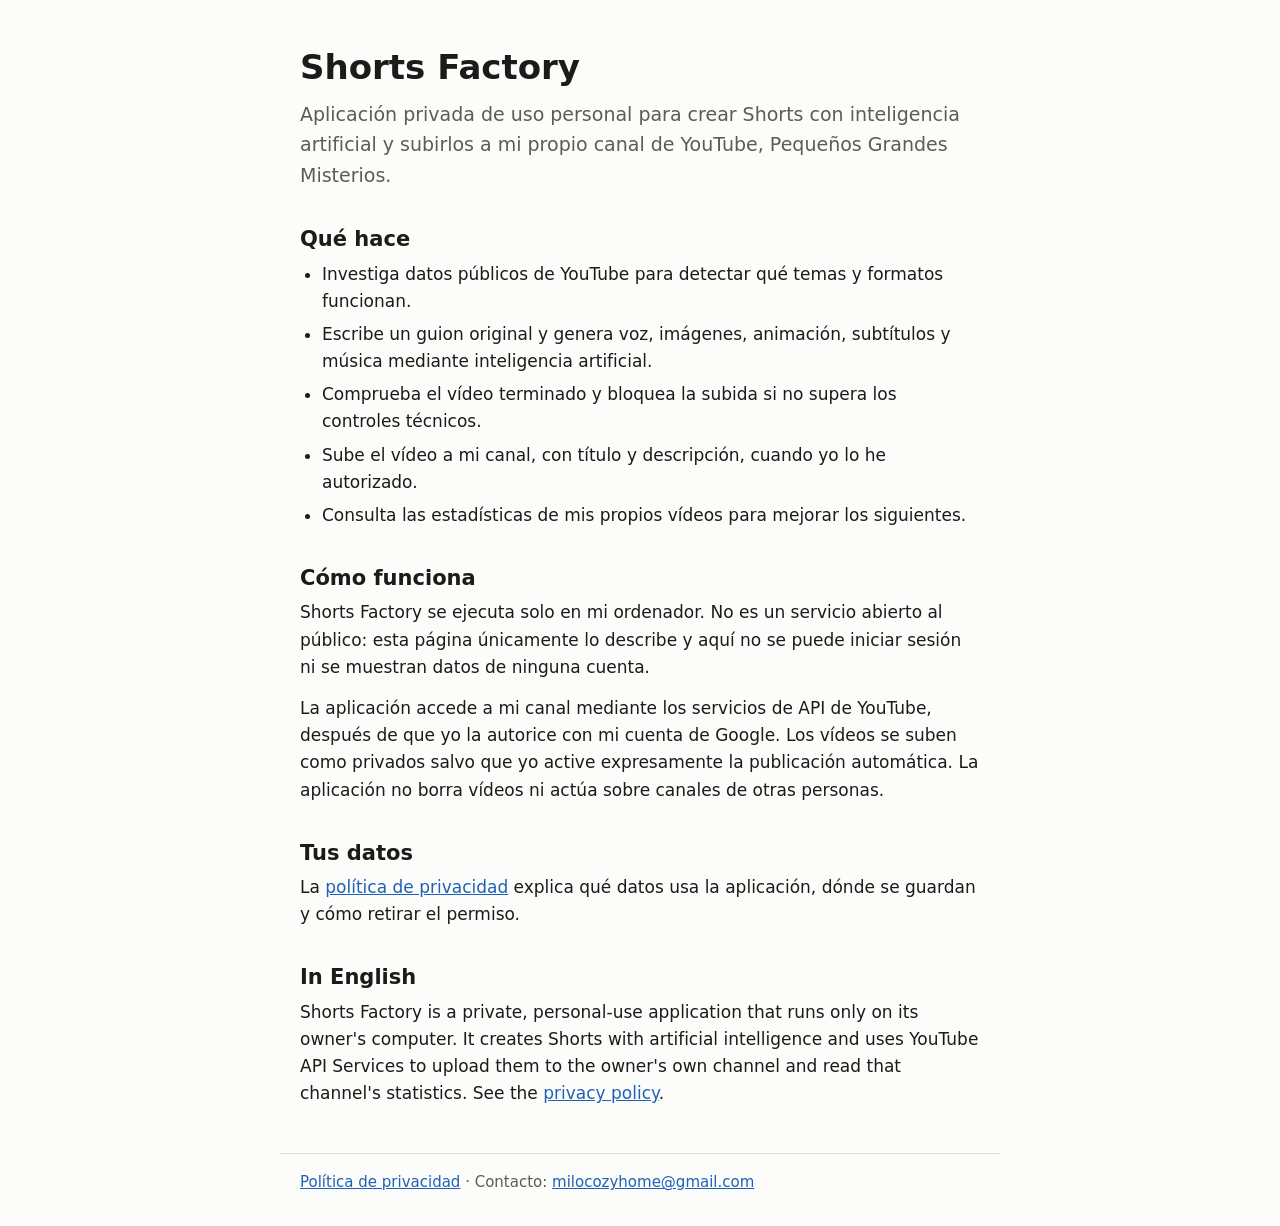
<file: index.html>
<!doctype html>
<html lang="es">
<head>
  <meta charset="utf-8">
  <meta name="viewport" content="width=device-width, initial-scale=1">
  <title>Shorts Factory</title>
  <meta name="description" content="Shorts Factory es una aplicación privada de uso personal que crea Shorts con inteligencia artificial y los sube a un canal de YouTube propio.">
  <link rel="stylesheet" href="estilos.css">
</head>
<body>
  <main>
    <h1>Shorts Factory</h1>
    <p class="intro">Aplicación privada de uso personal para crear Shorts con inteligencia artificial y subirlos a mi propio canal de YouTube, Pequeños Grandes Misterios.</p>

    <h2>Qué hace</h2>
    <ul>
      <li>Investiga datos públicos de YouTube para detectar qué temas y formatos funcionan.</li>
      <li>Escribe un guion original y genera voz, imágenes, animación, subtítulos y música mediante inteligencia artificial.</li>
      <li>Comprueba el vídeo terminado y bloquea la subida si no supera los controles técnicos.</li>
      <li>Sube el vídeo a mi canal, con título y descripción, cuando yo lo he autorizado.</li>
      <li>Consulta las estadísticas de mis propios vídeos para mejorar los siguientes.</li>
    </ul>

    <h2>Cómo funciona</h2>
    <p>Shorts Factory se ejecuta solo en mi ordenador. No es un servicio abierto al público: esta página únicamente lo describe y aquí no se puede iniciar sesión ni se muestran datos de ninguna cuenta.</p>
    <p>La aplicación accede a mi canal mediante los servicios de API de YouTube, después de que yo la autorice con mi cuenta de Google. Los vídeos se suben como privados salvo que yo active expresamente la publicación automática. La aplicación no borra vídeos ni actúa sobre canales de otras personas.</p>

    <h2>Tus datos</h2>
    <p>La <a href="privacidad.html">política de privacidad</a> explica qué datos usa la aplicación, dónde se guardan y cómo retirar el permiso.</p>

    <h2>In English</h2>
    <p>Shorts Factory is a private, personal-use application that runs only on its owner's computer. It creates Shorts with artificial intelligence and uses YouTube API Services to upload them to the owner's own channel and read that channel's statistics. See the <a href="privacidad.html">privacy policy</a>.</p>
  </main>
  <footer>
    <a href="privacidad.html">Política de privacidad</a> · Contacto: <a href="mailto:milocozyhome@gmail.com">milocozyhome@gmail.com</a>
  </footer>
</body>
</html>
</file>
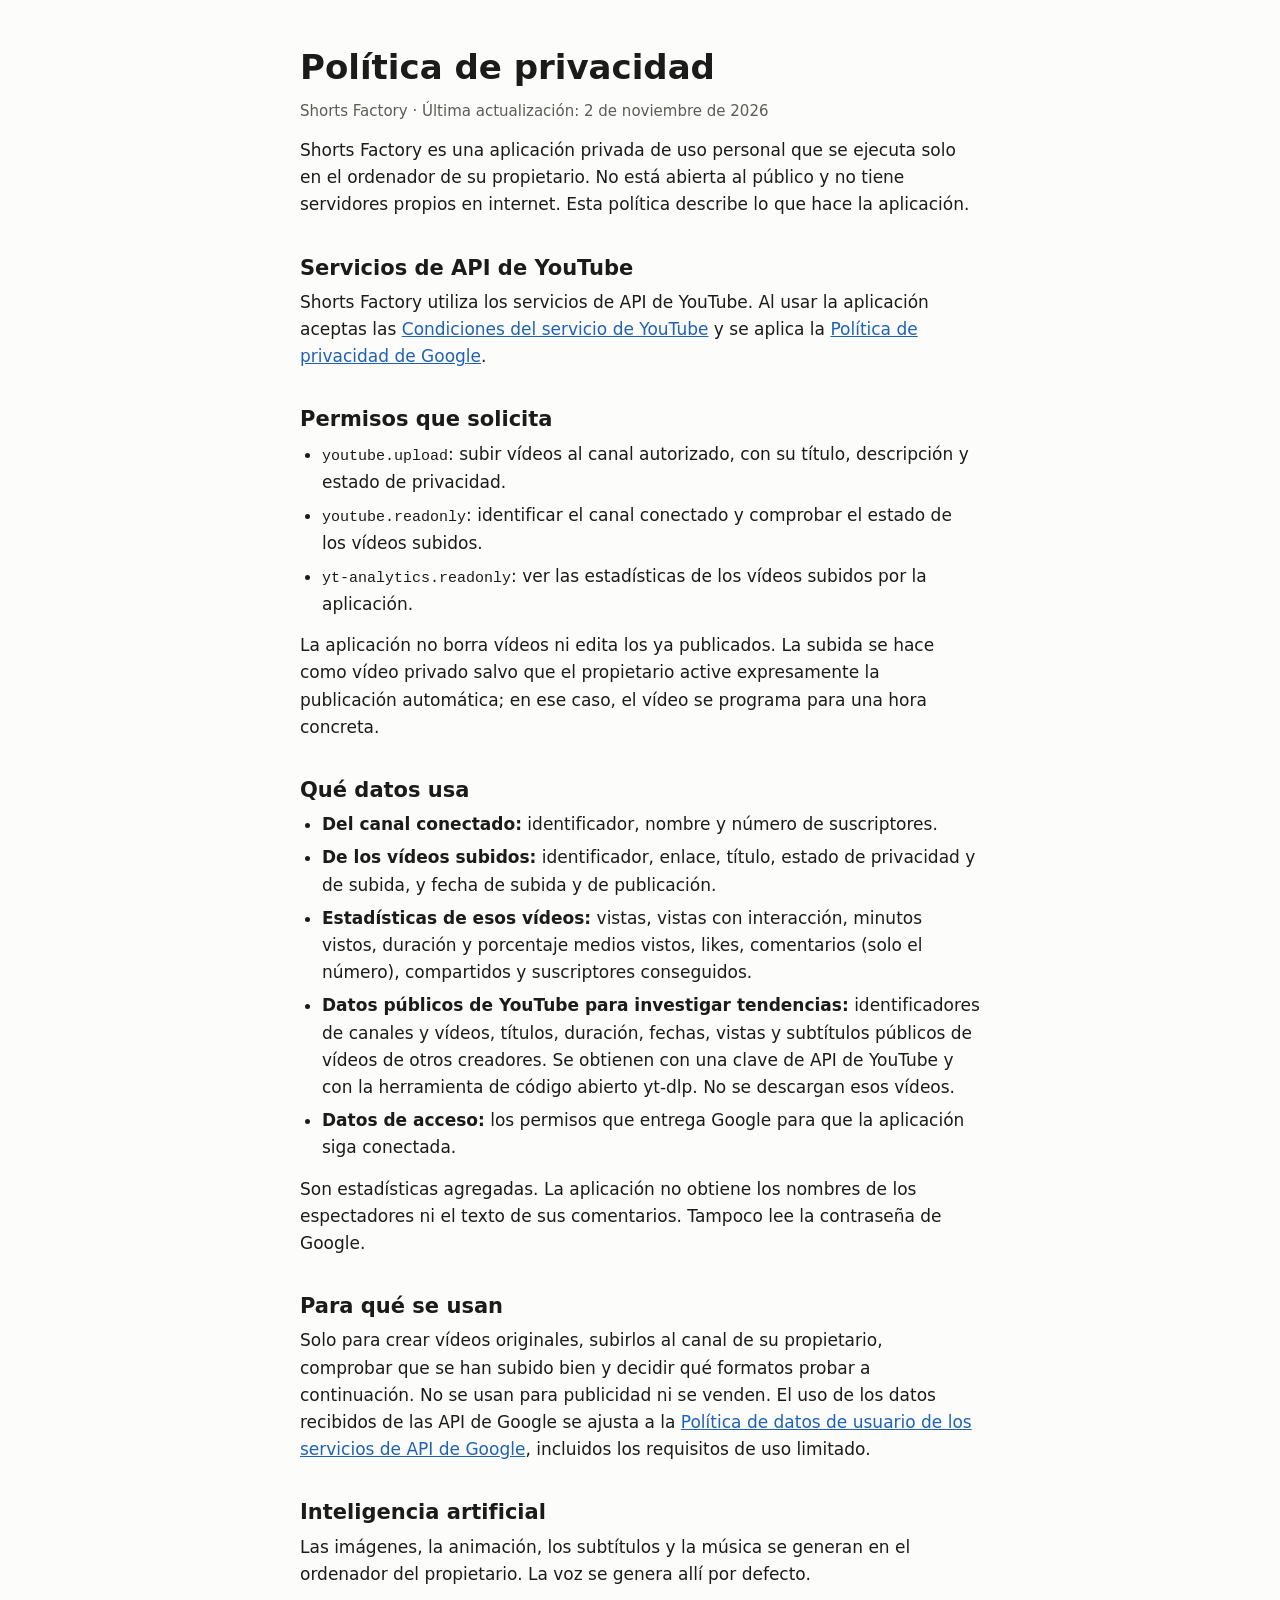
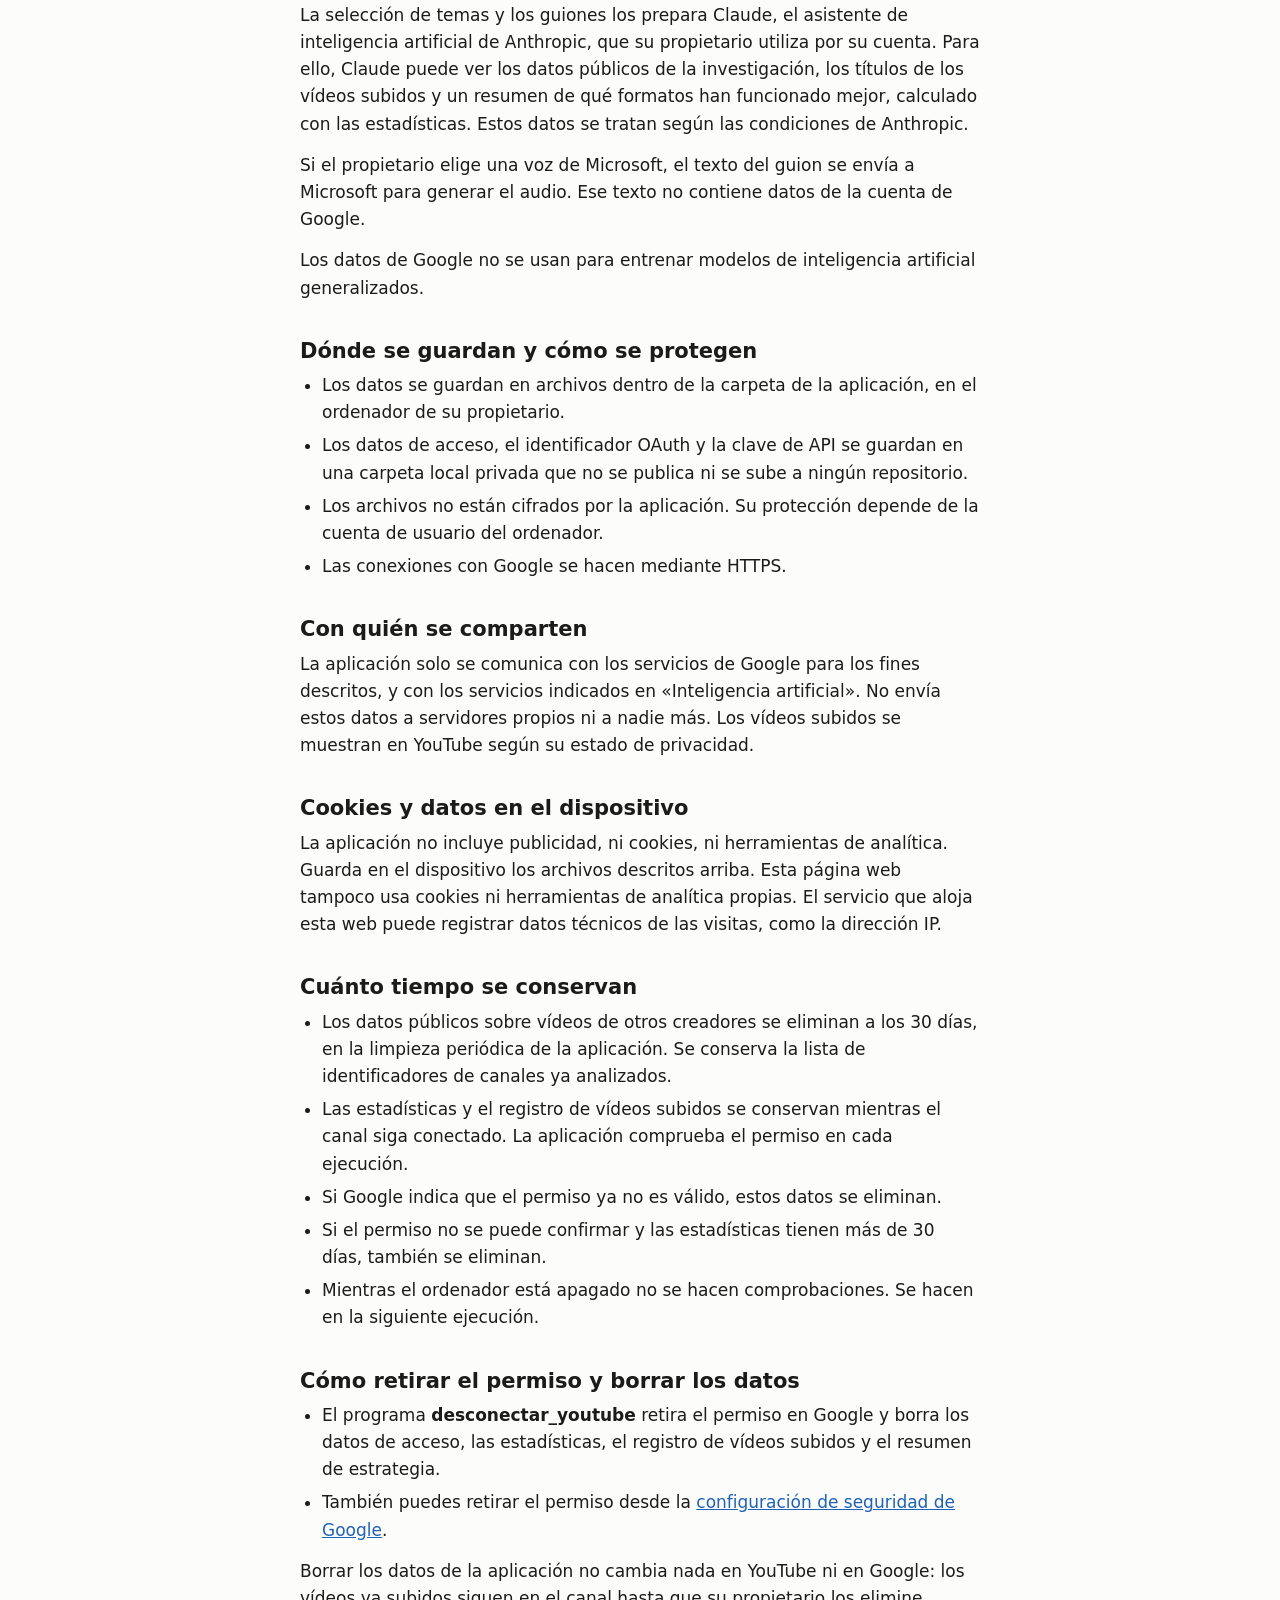
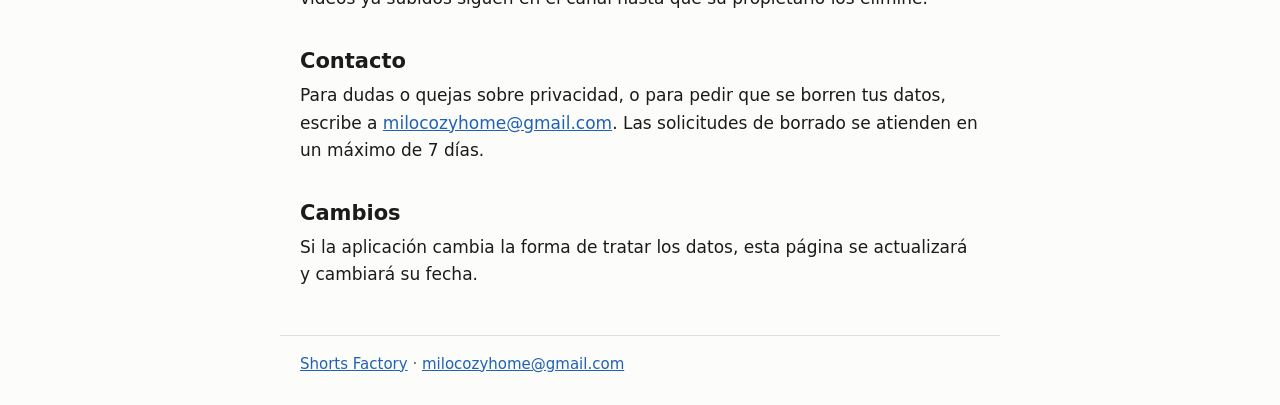
<file: privacidad.html>
<!doctype html>
<html lang="es">
<head>
  <meta charset="utf-8">
  <meta name="viewport" content="width=device-width, initial-scale=1">
  <title>Política de privacidad de Shorts Factory</title>
  <meta name="description" content="Cómo Shorts Factory accede, usa, almacena y elimina los datos de YouTube y de Google.">
  <link rel="stylesheet" href="estilos.css">
</head>
<body>
  <main>
    <h1>Política de privacidad</h1>
    <p class="date">Shorts Factory · Última actualización: 2 de noviembre de 2026</p>

    <p>Shorts Factory es una aplicación privada de uso personal que se ejecuta solo en el ordenador de su propietario. No está abierta al público y no tiene servidores propios en internet. Esta política describe lo que hace la aplicación.</p>

    <h2>Servicios de API de YouTube</h2>
    <p>Shorts Factory utiliza los servicios de API de YouTube. Al usar la aplicación aceptas las <a href="https://www.youtube.com/t/terms">Condiciones del servicio de YouTube</a> y se aplica la <a href="https://policies.google.com/privacy">Política de privacidad de Google</a>.</p>

    <h2>Permisos que solicita</h2>
    <ul>
      <li><code>youtube.upload</code>: subir vídeos al canal autorizado, con su título, descripción y estado de privacidad.</li>
      <li><code>youtube.readonly</code>: identificar el canal conectado y comprobar el estado de los vídeos subidos.</li>
      <li><code>yt-analytics.readonly</code>: ver las estadísticas de los vídeos subidos por la aplicación.</li>
    </ul>
    <p>La aplicación no borra vídeos ni edita los ya publicados. La subida se hace como vídeo privado salvo que el propietario active expresamente la publicación automática; en ese caso, el vídeo se programa para una hora concreta.</p>

    <h2>Qué datos usa</h2>
    <ul>
      <li><strong>Del canal conectado:</strong> identificador, nombre y número de suscriptores.</li>
      <li><strong>De los vídeos subidos:</strong> identificador, enlace, título, estado de privacidad y de subida, y fecha de subida y de publicación.</li>
      <li><strong>Estadísticas de esos vídeos:</strong> vistas, vistas con interacción, minutos vistos, duración y porcentaje medios vistos, likes, comentarios (solo el número), compartidos y suscriptores conseguidos.</li>
      <li><strong>Datos públicos de YouTube para investigar tendencias:</strong> identificadores de canales y vídeos, títulos, duración, fechas, vistas y subtítulos públicos de vídeos de otros creadores. Se obtienen con una clave de API de YouTube y con la herramienta de código abierto yt-dlp. No se descargan esos vídeos.</li>
      <li><strong>Datos de acceso:</strong> los permisos que entrega Google para que la aplicación siga conectada.</li>
    </ul>
    <p>Son estadísticas agregadas. La aplicación no obtiene los nombres de los espectadores ni el texto de sus comentarios. Tampoco lee la contraseña de Google.</p>

    <h2>Para qué se usan</h2>
    <p>Solo para crear vídeos originales, subirlos al canal de su propietario, comprobar que se han subido bien y decidir qué formatos probar a continuación. No se usan para publicidad ni se venden. El uso de los datos recibidos de las API de Google se ajusta a la <a href="https://developers.google.com/terms/api-services-user-data-policy">Política de datos de usuario de los servicios de API de Google</a>, incluidos los requisitos de uso limitado.</p>

    <h2>Inteligencia artificial</h2>
    <p>Las imágenes, la animación, los subtítulos y la música se generan en el ordenador del propietario. La voz se genera allí por defecto.</p>
    <p>La selección de temas y los guiones los prepara Claude, el asistente de inteligencia artificial de Anthropic, que su propietario utiliza por su cuenta. Para ello, Claude puede ver los datos públicos de la investigación, los títulos de los vídeos subidos y un resumen de qué formatos han funcionado mejor, calculado con las estadísticas. Estos datos se tratan según las condiciones de Anthropic.</p>
    <p>Si el propietario elige una voz de Microsoft, el texto del guion se envía a Microsoft para generar el audio. Ese texto no contiene datos de la cuenta de Google.</p>
    <p>Los datos de Google no se usan para entrenar modelos de inteligencia artificial generalizados.</p>

    <h2>Dónde se guardan y cómo se protegen</h2>
    <ul>
      <li>Los datos se guardan en archivos dentro de la carpeta de la aplicación, en el ordenador de su propietario.</li>
      <li>Los datos de acceso, el identificador OAuth y la clave de API se guardan en una carpeta local privada que no se publica ni se sube a ningún repositorio.</li>
      <li>Los archivos no están cifrados por la aplicación. Su protección depende de la cuenta de usuario del ordenador.</li>
      <li>Las conexiones con Google se hacen mediante HTTPS.</li>
    </ul>

    <h2>Con quién se comparten</h2>
    <p>La aplicación solo se comunica con los servicios de Google para los fines descritos, y con los servicios indicados en «Inteligencia artificial». No envía estos datos a servidores propios ni a nadie más. Los vídeos subidos se muestran en YouTube según su estado de privacidad.</p>

    <h2>Cookies y datos en el dispositivo</h2>
    <p>La aplicación no incluye publicidad, ni cookies, ni herramientas de analítica. Guarda en el dispositivo los archivos descritos arriba. Esta página web tampoco usa cookies ni herramientas de analítica propias. El servicio que aloja esta web puede registrar datos técnicos de las visitas, como la dirección IP.</p>

    <h2>Cuánto tiempo se conservan</h2>
    <ul>
      <li>Los datos públicos sobre vídeos de otros creadores se eliminan a los 30 días, en la limpieza periódica de la aplicación. Se conserva la lista de identificadores de canales ya analizados.</li>
      <li>Las estadísticas y el registro de vídeos subidos se conservan mientras el canal siga conectado. La aplicación comprueba el permiso en cada ejecución.</li>
      <li>Si Google indica que el permiso ya no es válido, estos datos se eliminan.</li>
      <li>Si el permiso no se puede confirmar y las estadísticas tienen más de 30 días, también se eliminan.</li>
      <li>Mientras el ordenador está apagado no se hacen comprobaciones. Se hacen en la siguiente ejecución.</li>
    </ul>

    <h2>Cómo retirar el permiso y borrar los datos</h2>
    <ul>
      <li>El programa <strong>desconectar_youtube</strong> retira el permiso en Google y borra los datos de acceso, las estadísticas, el registro de vídeos subidos y el resumen de estrategia.</li>
      <li>También puedes retirar el permiso desde la <a href="https://security.google.com/settings/security/permissions">configuración de seguridad de Google</a>.</li>
    </ul>
    <p>Borrar los datos de la aplicación no cambia nada en YouTube ni en Google: los vídeos ya subidos siguen en el canal hasta que su propietario los elimine.</p>

    <h2>Contacto</h2>
    <p>Para dudas o quejas sobre privacidad, o para pedir que se borren tus datos, escribe a <a href="mailto:milocozyhome@gmail.com">milocozyhome@gmail.com</a>. Las solicitudes de borrado se atienden en un máximo de 7 días.</p>

    <h2>Cambios</h2>
    <p>Si la aplicación cambia la forma de tratar los datos, esta página se actualizará y cambiará su fecha.</p>
  </main>
  <footer>
    <a href="index.html">Shorts Factory</a> · <a href="mailto:milocozyhome@gmail.com">milocozyhome@gmail.com</a>
  </footer>
</body>
</html>
</file>
<file: estilos.css>
:root {
  color-scheme: light dark;
  --bg: #fcfcfb;
  --text: #1b1b1a;
  --muted: #5c5b56;
  --line: #e0dfd9;
  --accent: #1f62b5;
}

@media (prefers-color-scheme: dark) {
  :root {
    --bg: #161615;
    --text: #f0efec;
    --muted: #b6b5ab;
    --line: #33332f;
    --accent: #7db2f0;
  }
}

* { box-sizing: border-box; }

body {
  margin: 0;
  background: var(--bg);
  color: var(--text);
  font: 17px/1.6 "Segoe UI", system-ui, sans-serif;
}

main, footer { max-width: 720px; margin: 0 auto; padding: 0 20px; }
main { padding-top: 48px; padding-bottom: 32px; }
h1 { font-size: 34px; line-height: 1.15; margin: 0 0 12px; }
h2 { font-size: 21px; line-height: 1.25; margin: 36px 0 8px; }
p, ul { margin: 0 0 14px; }
ul { padding-left: 22px; }
li { margin-bottom: 6px; }
a { color: var(--accent); }
code { font-size: 15px; overflow-wrap: anywhere; }
.intro { font-size: 19px; color: var(--muted); }
.date { color: var(--muted); font-size: 15px; }
footer { border-top: 1px solid var(--line); padding-top: 16px; padding-bottom: 32px; color: var(--muted); font-size: 15px; }
</file>
